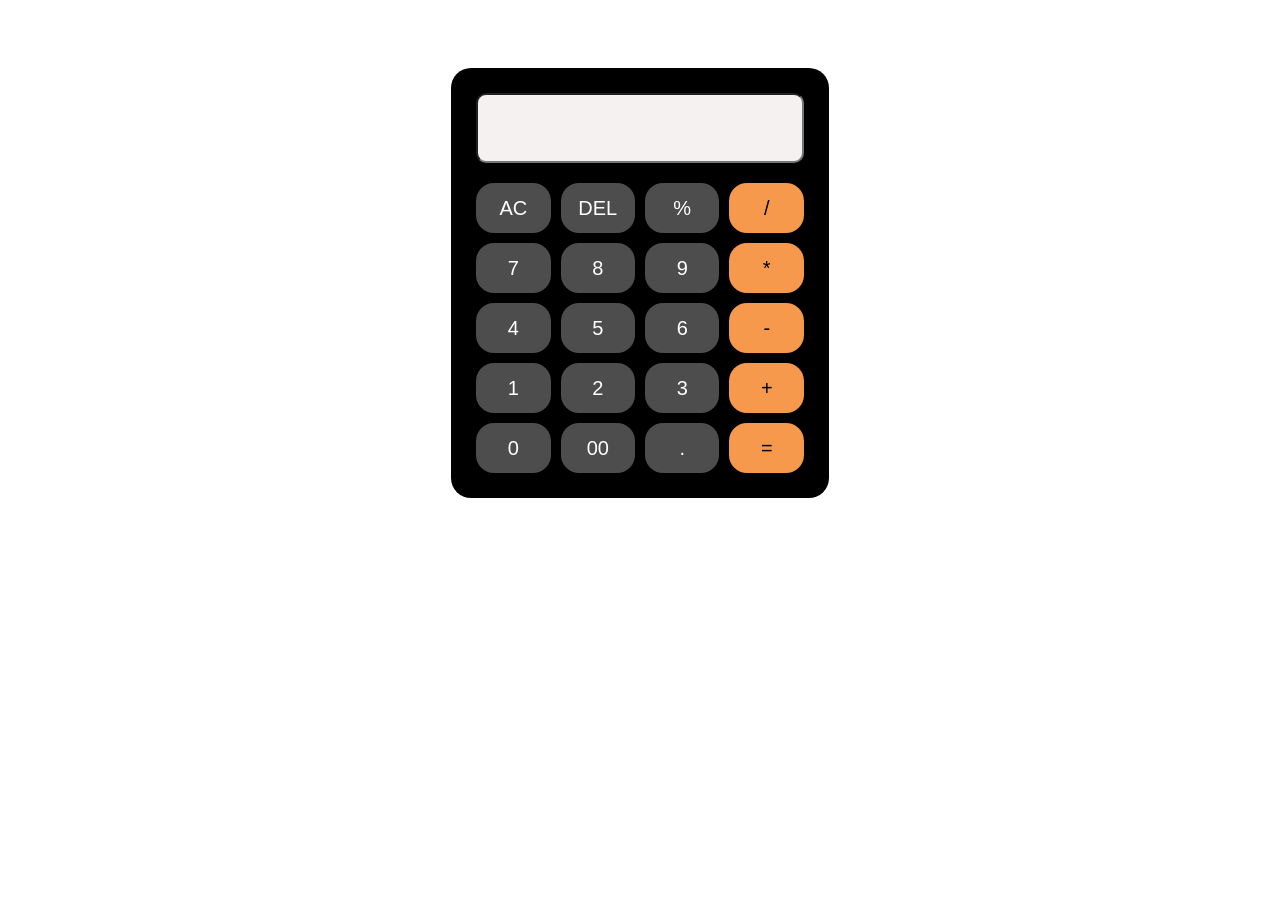
<file: index.html>
<!DOCTYPE html>
<html lang="en">
<head>
    <meta charset="UTF-8">
    <meta name="viewport" content="width=device-width, initial-scale=1.0">
    <title>Document</title>
    <link rel="stylesheet" href="index.css">
</head>
<body>
    <div class="calculator">
        <input type="text" class="display">
        <div class="buttons">
            <button id="ac" value="AC">AC</button>
            <button id="del" value="DEL">DEL</button>
            <button id="percent" value="%">%</button>
            <button class="operator" id="/" value="/">/</button>

           <button id="7" value="7">7</button>
            <button id="8" value="8">8</button>
            <button id="9" value="9">9</button>
            <button class="operator" id="*" value="*">*</button>

            <button id="4" value="4">4</button>
            <button id="5" value="5">5</button>
            <button id="6" value="6">6</button>
            <button class="operator" id="-" value="-">-</button>

            <button id="1" value="1">1</button>
            <button id="2" value="2">2</button>
            <button id="3" value="3">3</button>
            <button class="operator" id="+" value="+">+</button>

            <button id="0" value="0">0</button>
            <button id="00" value="00">00</button>
            <button id="." value=".">.</button>
            <button class="operator" id="=" value="=">=</button>
            <script src="code.js"></script>
        

        
</div>
   
    </div>
    
</body>
</html>
</file>
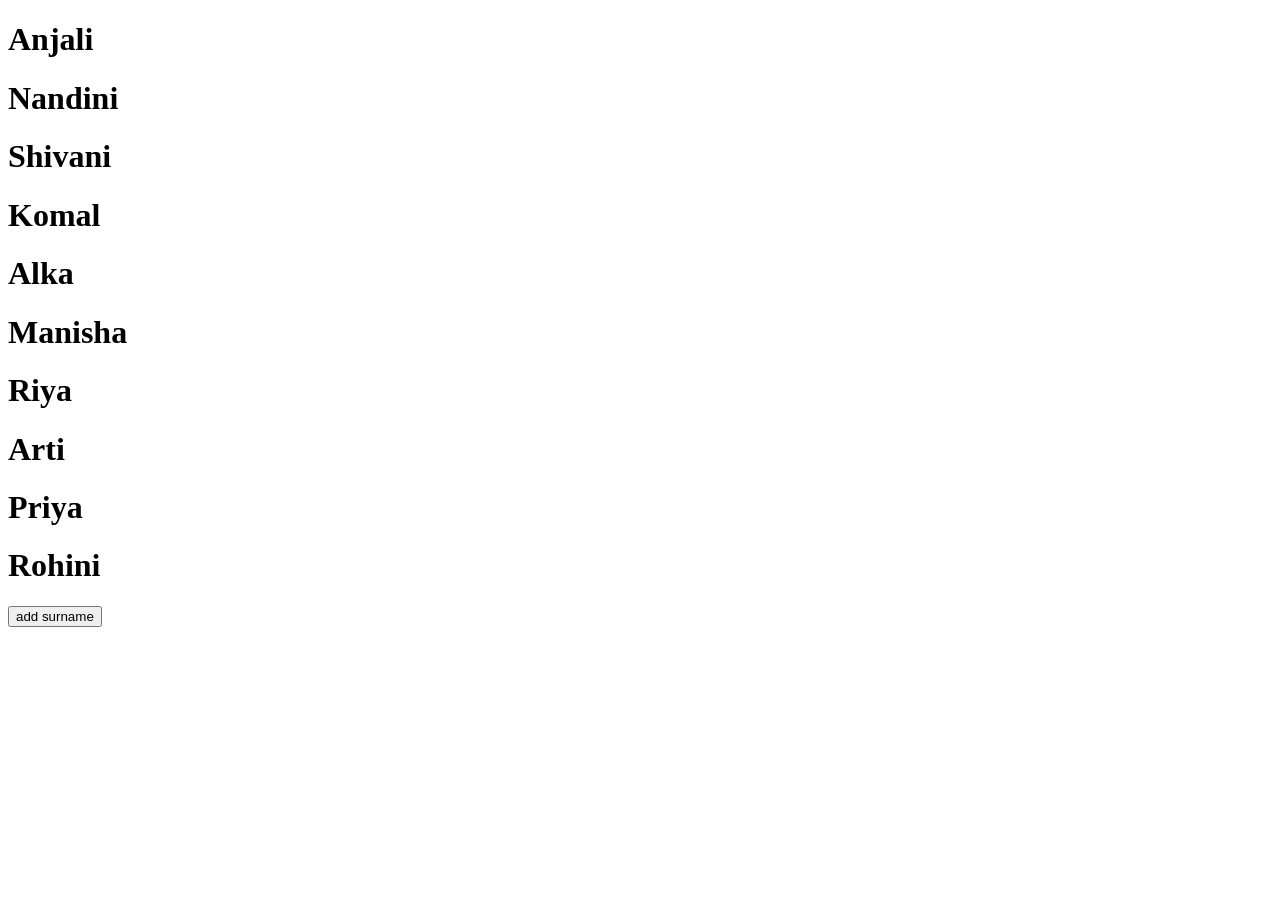
<file: name/index.html>
<!DOCTYPE html>
<html lang="en">
<head>
    <meta charset="UTF-8">
    <meta name="viewport" content="width=device-width, initial-scale=1.0">
    <title>Document</title>
</head>
<body>
    <div id="box">
        <h1>Anjali</h1>
        <h1>Nandini</h1>
        <h1>Shivani</h1>
        <h1>Komal</h1>
        <h1>Alka</h1>
        <h1>Manisha</h1>
        <h1>Riya</h1>
        <h1>Arti</h1>
        <h1>Priya</h1>
        <h1>Rohini</h1>
    



      <button id="btn">add surname</button>
        <script src="code.js"></script>
    </div>

</body>
</html>
</file>
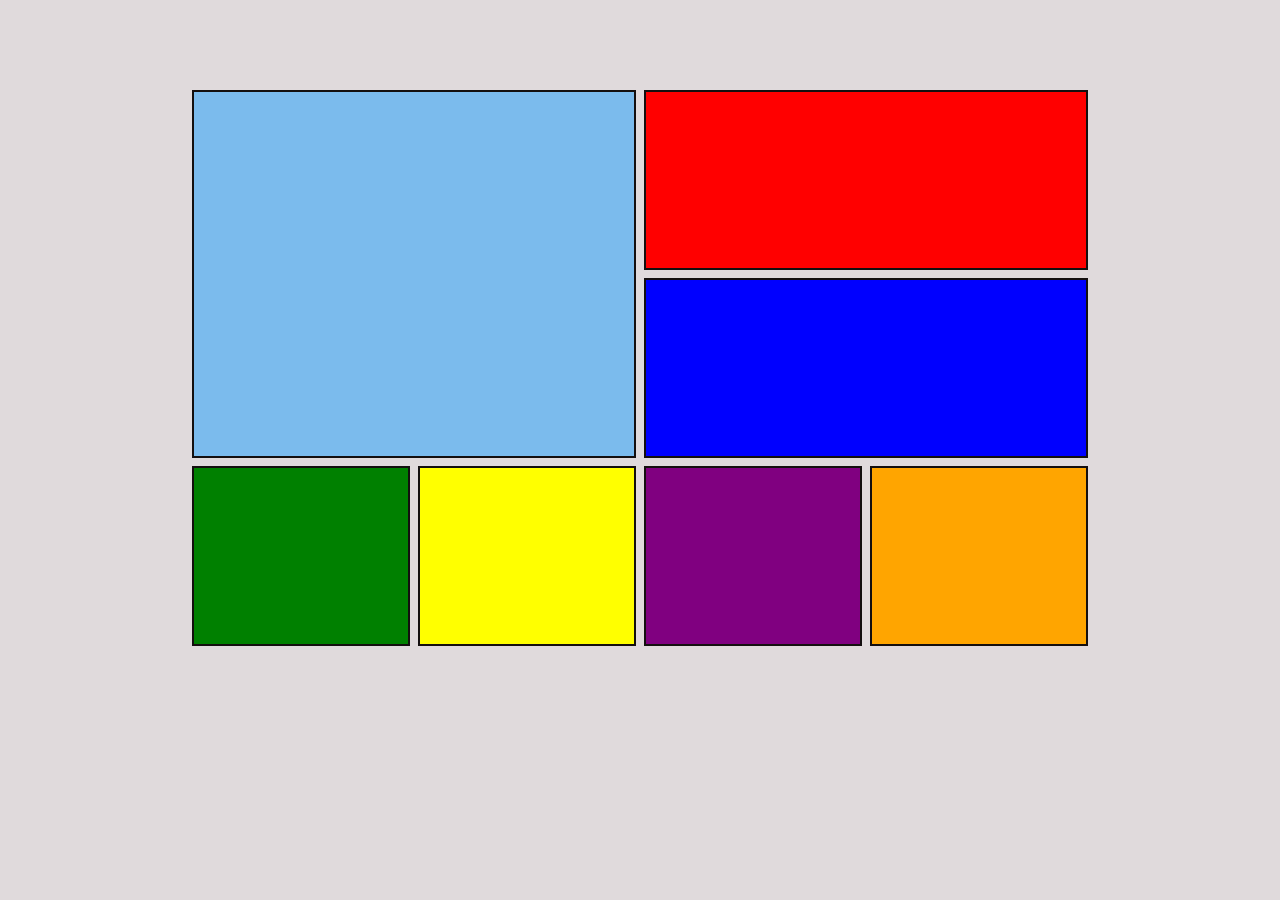
<file: grid.123/grid.html>
<!DOCTYPE html>
<html lang="en">
<head>
    <meta charset="UTF-8">
    <meta name="viewport" content="width=device-width, initial-scale=1.0">
    <title>Hierarchical grid</title>
    <link rel="stylesheet" href="grid.css">
</head>
<body>
    <div class="Container">
        <div class="grid">
        
            
            <div class="box box1"></div>
            <div class="box box2"></div>
            <div class="box box3"></div>
            <div class="box box4"></div>
            <div class="box box5"></div>
            <div class="box box6"></div>
            <div class="box box7"></div>
           
        </div>    
    </div>
    
</body>
</html>
</file>
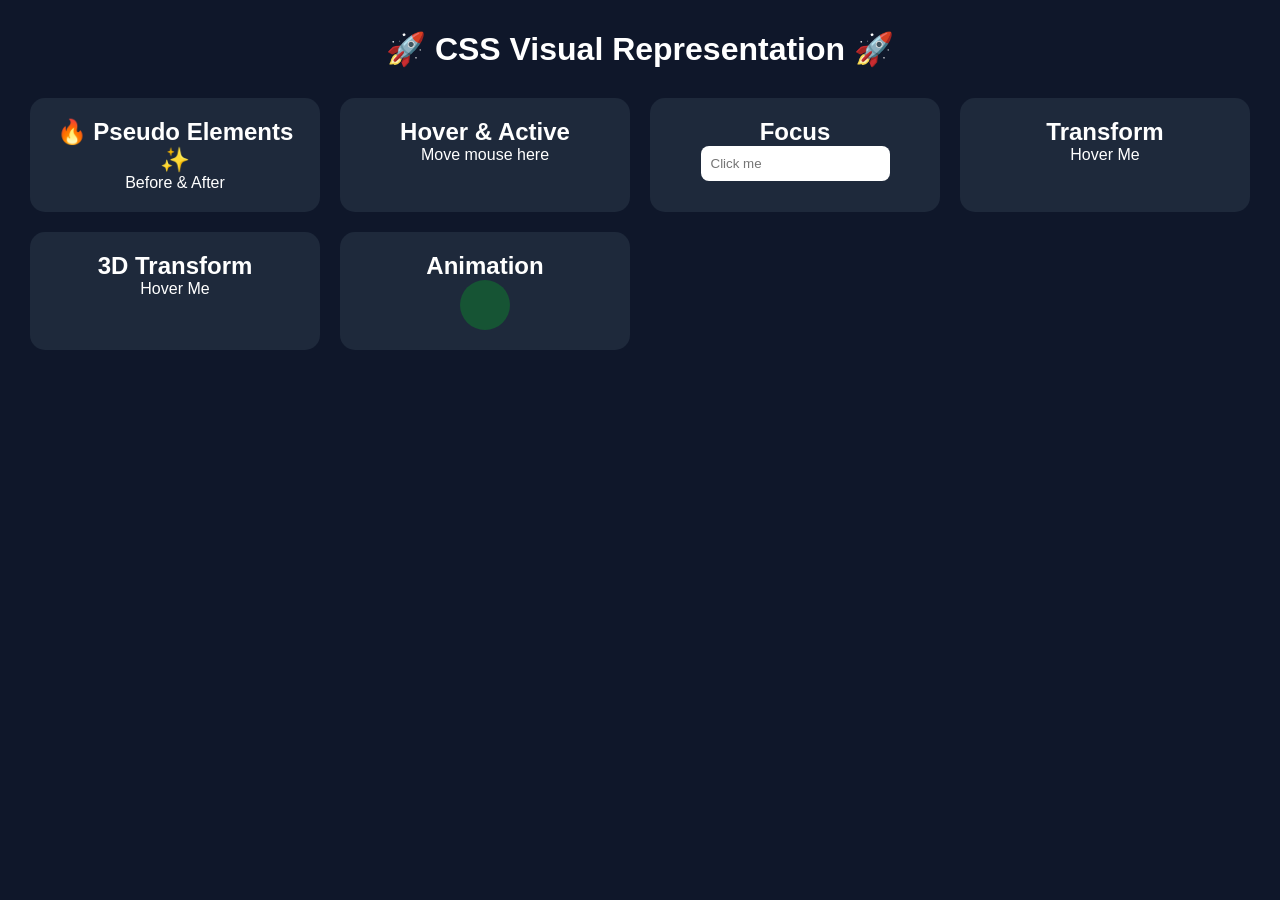
<file: media.123/propert.html>
<!DOCTYPE html>
<html lang="en">
<head>
<meta charset="UTF-8">
<meta name="viewport" content="width=device-width, initial-scale=1.0">
<title>CSS Visual Representation</title>
<link rel="stylesheet" href="property.css">
</head>
<body>
<h1>🚀 CSS Visual Representation 🚀</h1>

<div class="container">

    <div class="card pseudo">
        <h2>Pseudo Elements</h2>
        <p>Before & After</p>
    </div>

    <div class="card hover-card">
        <h2>Hover & Active</h2>
        <p>Move mouse here</p>
    </div>

    <div class="card focus-card">
        <h2>Focus</h2>
        <input type="text" placeholder="Click me">
    </div>

    <div class="card transform-card">
        <h2>Transform</h2>
        <p>Hover Me</p>
    </div>

    <div class="card transform3d-card">
        <h2>3D Transform</h2>
        <p>Hover Me</p>
    </div>

    <div class="card animation-card">
        <h2>Animation</h2>
        <div class="ball"></div>
    </div>

</div>

</body>
</html>
</file>
<file: index.css>
*{
  margin: 0;
  padding: 0;
  box-sizing: border-box;
  font-family: Arial, sans-serif;
}

body{
  height: 15cm;
  display: flex;
  justify-content: center;
  align-items: center;
  background:white;
}

.calculator{
  width: 10cm;
  background: black;
  padding: 25px;
  border-radius: 20px;
}

.display{
  width: 100%;
  height: 70px;
  background: #f5f1f1;
  border-radius: 10px;
  margin-bottom: 20px;
  color: rgb(22, 22, 22);
  font-size: 35px;
  text-align: right;
  padding: 15px;
}

.buttons{
  display: grid;
  grid-template-columns: repeat(4,1fr);
  gap: 10px;
}

button{
  height: 50px;
  border: none;
  border-radius: 18px;
  font-size: 20px;
  background: #4d4d4d;
  color: white;
  cursor: pointer;
}

.operator{
  background: #f7994c;
  color: black;
}
</file>
<file: grid.123/grid.css>
*{
    margin: 0;
    padding: 0;
    box-sizing: border-box;
}

body{
    background-color: #e0dadc;
    display: flex;
    justify-content: center;
    align-items: center;
    height: 100vh;
}

.Container{
    width: 70%;
    height:80vh;
    margin-left: 15%;
    margin-right: 15%;
    margin-top: 5%;
    margin-bottom: 5%;
    padding: 0%;

}



.grid{
    display: grid;
    grid-template-columns: repeat(4,1fr);
    grid-template-rows: 180px 180px 180px;
    gap: 8px;

    grid-template-areas:
    "top top right1 right1"
    "top top right2 right2"
    "left1 left2 left3 left4";
    width: 100%;
    height: 80vh;
   
}

.box{
    background-color: #f3dfe5;
    border: 2px solid #140f0f;
    width: 100%;
    height: 100%;
}



.box1{
    grid-area: top;
    background-color: #7bbbed;
}

.box2{
    grid-area: right1;
    background-color:red;
}

.box3{
    grid-area: right2;
    background-color: blue;
}

.box4{
    grid-area: left1;
    background-color: green;
}

.box5{
    grid-area: left2;
    background-color: yellow;
}

.box6{
    grid-area: left3;
    background-color: purple;
}

.box7{
    grid-area: left4;
    background-color: orange;
}
</file>
<file: media.123/property.css>
*{
    margin:0;
    padding:0;
    box-sizing:border-box;
}

body{
    min-height:100vh;
    background:#0f172a;
    color:white;
    font-family:Arial,sans-serif;
    text-align:center;
    padding:30px;
}

h1{
    margin-bottom:30px;
}

.container{
    display:grid;
    grid-template-columns:repeat(auto-fit,minmax(250px,1fr));
    gap:20px;
}

.card{
    background:#1e293b;
    padding:20px;
    border-radius:15px;
    transition:0.6s;
}

/* Pseudo Elements */
.pseudo h2::before{
    content:"🔥 ";
}

.pseudo h2::after{
    content:" ✨";
}

/* Hover + Active */
.hover-card:hover{
    background:#314777;
    transform:scale(1.1);
}

.hover-card:active{
    transform:scale(0.9);
}

/* Focus */
.focus-card input{
    padding:10px;
    border:none;
    border-radius:8px;
}

.focus-card input:focus{
    outline:none;
    box-shadow:0 0 15px cyan;
}

/* Transform */
.transform-card:hover{
    transform:
    translateY(-20px)
    rotate(360deg)
    scale(1.1)
    skew(5deg);
}

/* 3D Transform */
.transform3d-card:hover{
    transform:
    perspective(600px)
    rotateX(180deg)
    rotateY(180deg)
    translateZ(30px);
}

/* Animation */
.ball{
    width:50px;
    height:50px;
    background:rgb(22, 84, 52);
    border-radius:50%;
    margin:auto;

    animation:bounce 2s infinite alternate;
}

@keyframes bounce{
    from{
        transform:translateY(0);
    }
    to{
        transform:translateY(-80px);
    }
}
</file>
